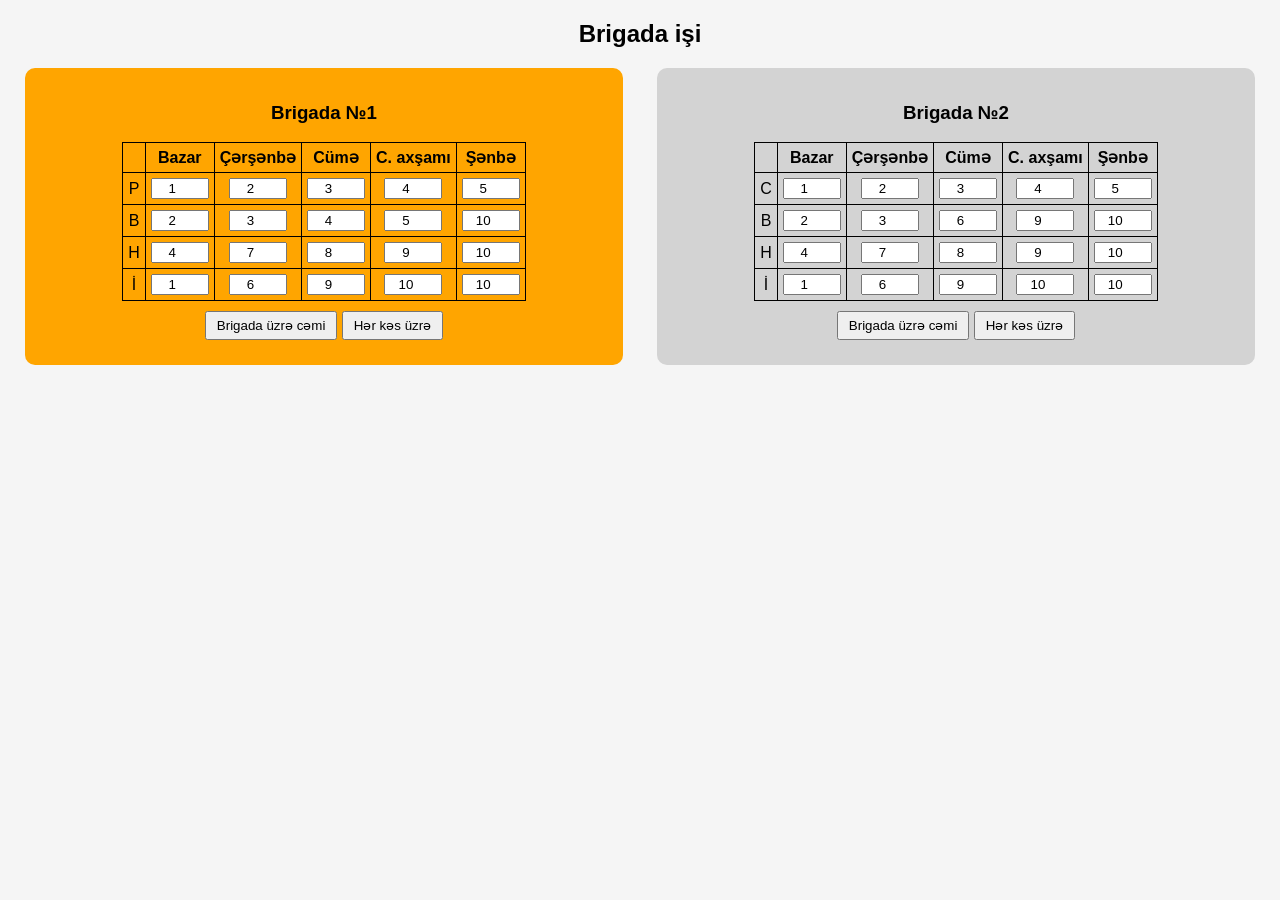
<file: Task7/index.html>
<!DOCTYPE html>
<html lang="az">
<head>
    <meta charset="UTF-8">
    <title>Brigada işi</title>
    <link rel="stylesheet" href="style.css">
</head>
<body>

<h2>Brigada işi</h2>

<div class="container">

<!-- BRIGADA 1 -->
<div class="brigade b1">
    <h3>Brigada №1</h3>

    <table id="b1">
        <tr>
            <th></th>
            <th>Bazar</th>
            <th>Çərşənbə</th>
            <th>Cümə</th>
            <th>C. axşamı</th>
            <th>Şənbə</th>
        </tr>

        <tr>
            <td>P</td>
            <td><input type="number" value="1"></td>
            <td><input type="number" value="2"></td>
            <td><input type="number" value="3"></td>
            <td><input type="number" value="4"></td>
            <td><input type="number" value="5"></td>
        </tr>

        <tr>
            <td>B</td>
            <td><input type="number" value="2"></td>
            <td><input type="number" value="3"></td>
            <td><input type="number" value="4"></td>
            <td><input type="number" value="5"></td>
            <td><input type="number" value="10"></td>
        </tr>

        <tr>
            <td>H</td>
            <td><input type="number" value="4"></td>
            <td><input type="number" value="7"></td>
            <td><input type="number" value="8"></td>
            <td><input type="number" value="9"></td>
            <td><input type="number" value="10"></td>
        </tr>

        <tr>
            <td>İ</td>
            <td><input type="number" value="1"></td>
            <td><input type="number" value="6"></td>
            <td><input type="number" value="9"></td>
            <td><input type="number" value="10"></td>
            <td><input type="number" value="10"></td>
        </tr>
    </table>

    <button onclick="calcTotal('b1')">Brigada üzrə cəmi</button>
    <button onclick="calcRow('b1')">Hər kəs üzrə</button>

    <div id="res1" class="result"></div>
</div>

<!-- BRIGADA 2 -->
<div class="brigade b2">
    <h3>Brigada №2</h3>

    <table id="b2">
        <tr>
            <th></th>
            <th>Bazar</th>
            <th>Çərşənbə</th>
            <th>Cümə</th>
            <th>C. axşamı</th>
            <th>Şənbə</th>
        </tr>

        <tr>
            <td>C</td>
            <td><input type="number" value="1"></td>
            <td><input type="number" value="2"></td>
            <td><input type="number" value="3"></td>
            <td><input type="number" value="4"></td>
            <td><input type="number" value="5"></td>
        </tr>

        <tr>
            <td>B</td>
            <td><input type="number" value="2"></td>
            <td><input type="number" value="3"></td>
            <td><input type="number" value="6"></td>
            <td><input type="number" value="9"></td>
            <td><input type="number" value="10"></td>
        </tr>

        <tr>
            <td>H</td>
            <td><input type="number" value="4"></td>
            <td><input type="number" value="7"></td>
            <td><input type="number" value="8"></td>
            <td><input type="number" value="9"></td>
            <td><input type="number" value="10"></td>
        </tr>

        <tr>
            <td>İ</td>
            <td><input type="number" value="1"></td>
            <td><input type="number" value="6"></td>
            <td><input type="number" value="9"></td>
            <td><input type="number" value="10"></td>
            <td><input type="number" value="10"></td>
        </tr>
    </table>

    <button onclick="calcTotal('b2')">Brigada üzrə cəmi</button>
    <button onclick="calcRow('b2')">Hər kəs üzrə</button>

    <div id="res2" class="result"></div>
</div>

</div>

<script src="script.js"></script>

</body>
</html>
</file>
<file: Task7/style.css>
body {
    font-family: Arial;
    text-align: center;
    background: #f5f5f5;
}

.container {
    display: flex;
    justify-content: space-around;
    margin-top: 20px;
}

.brigade {
    padding: 15px;
    width: 45%;
    border-radius: 10px;
}

.b1 {
    background: orange;
}

.b2 {
    background: lightgray;
}

table {
    margin: auto;
    border-collapse: collapse;
}

td, th {
    border: 1px solid black;
    padding: 5px;
}

input {
    width: 50px;
    text-align: center;
}

button {
    margin-top: 10px;
    padding: 5px 10px;
    cursor: pointer;
}

.result {
    margin-top: 10px;
    font-weight: bold;
}
</file>
